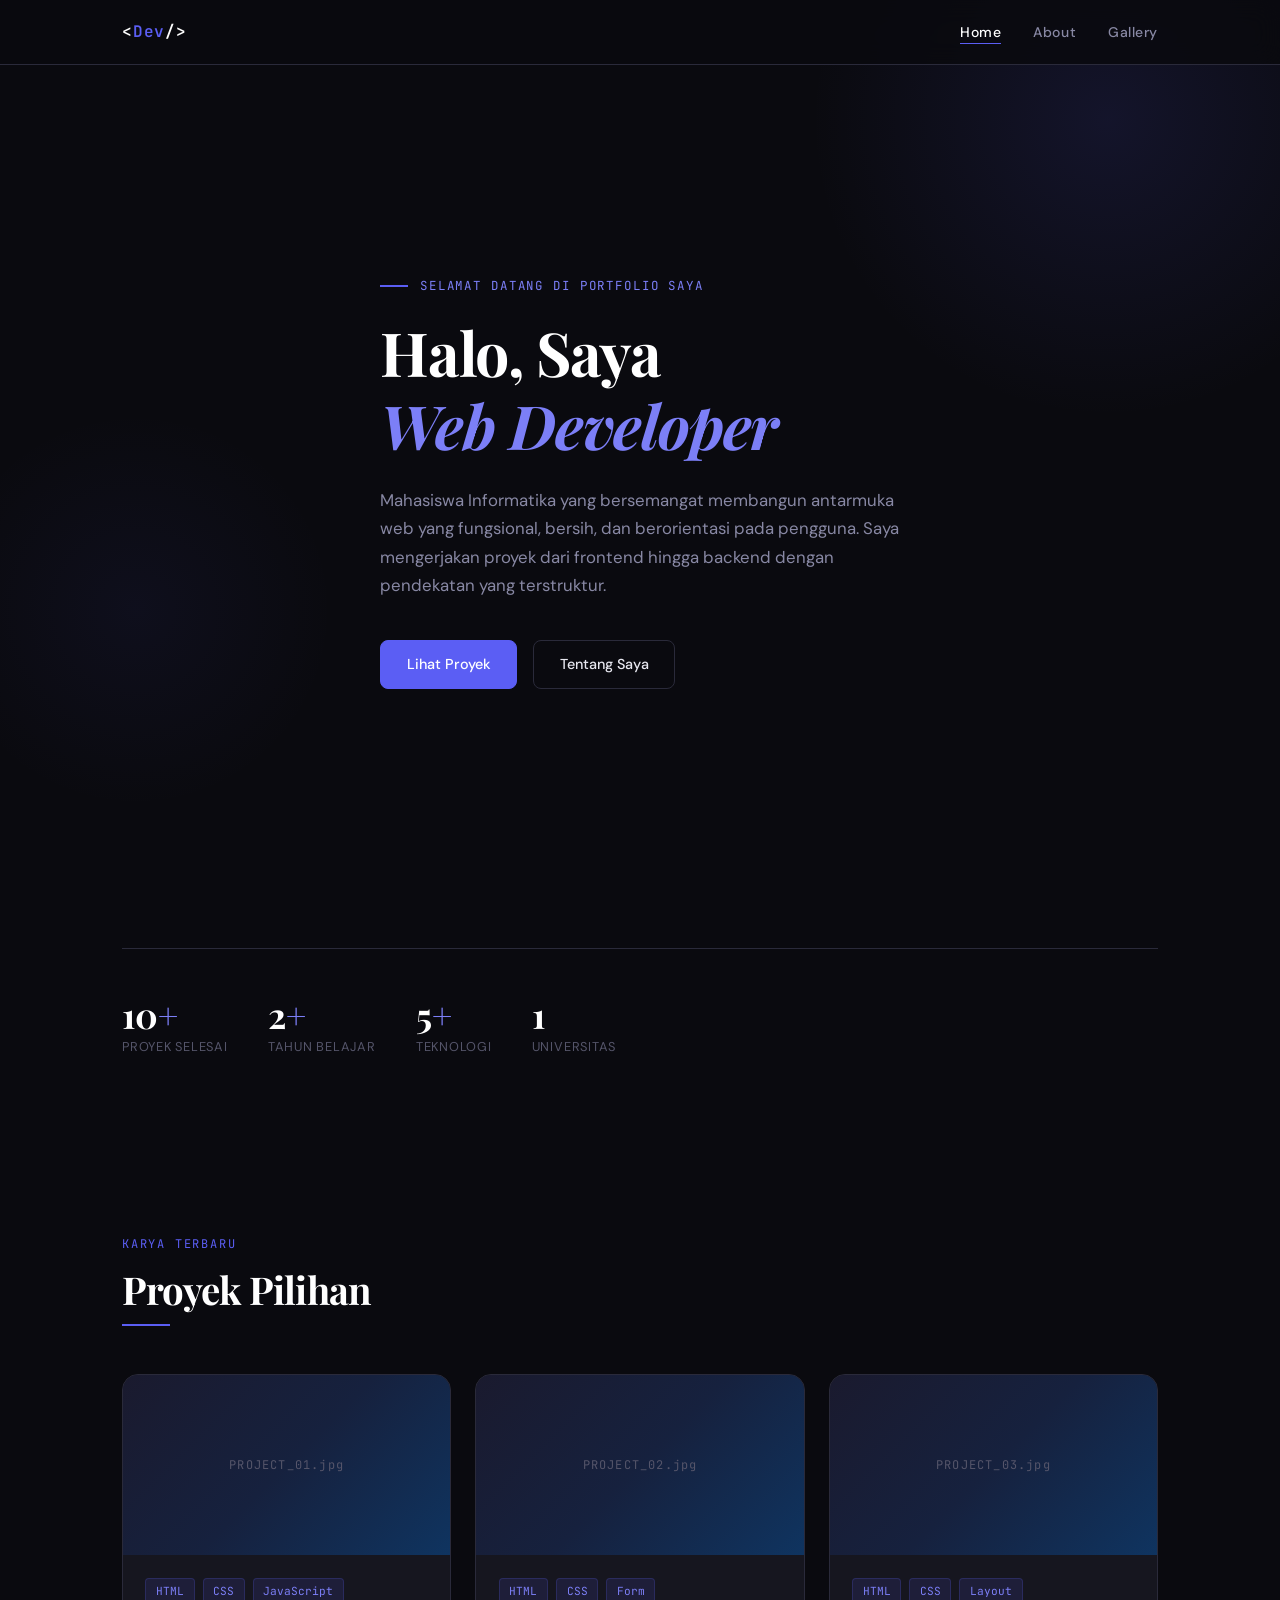
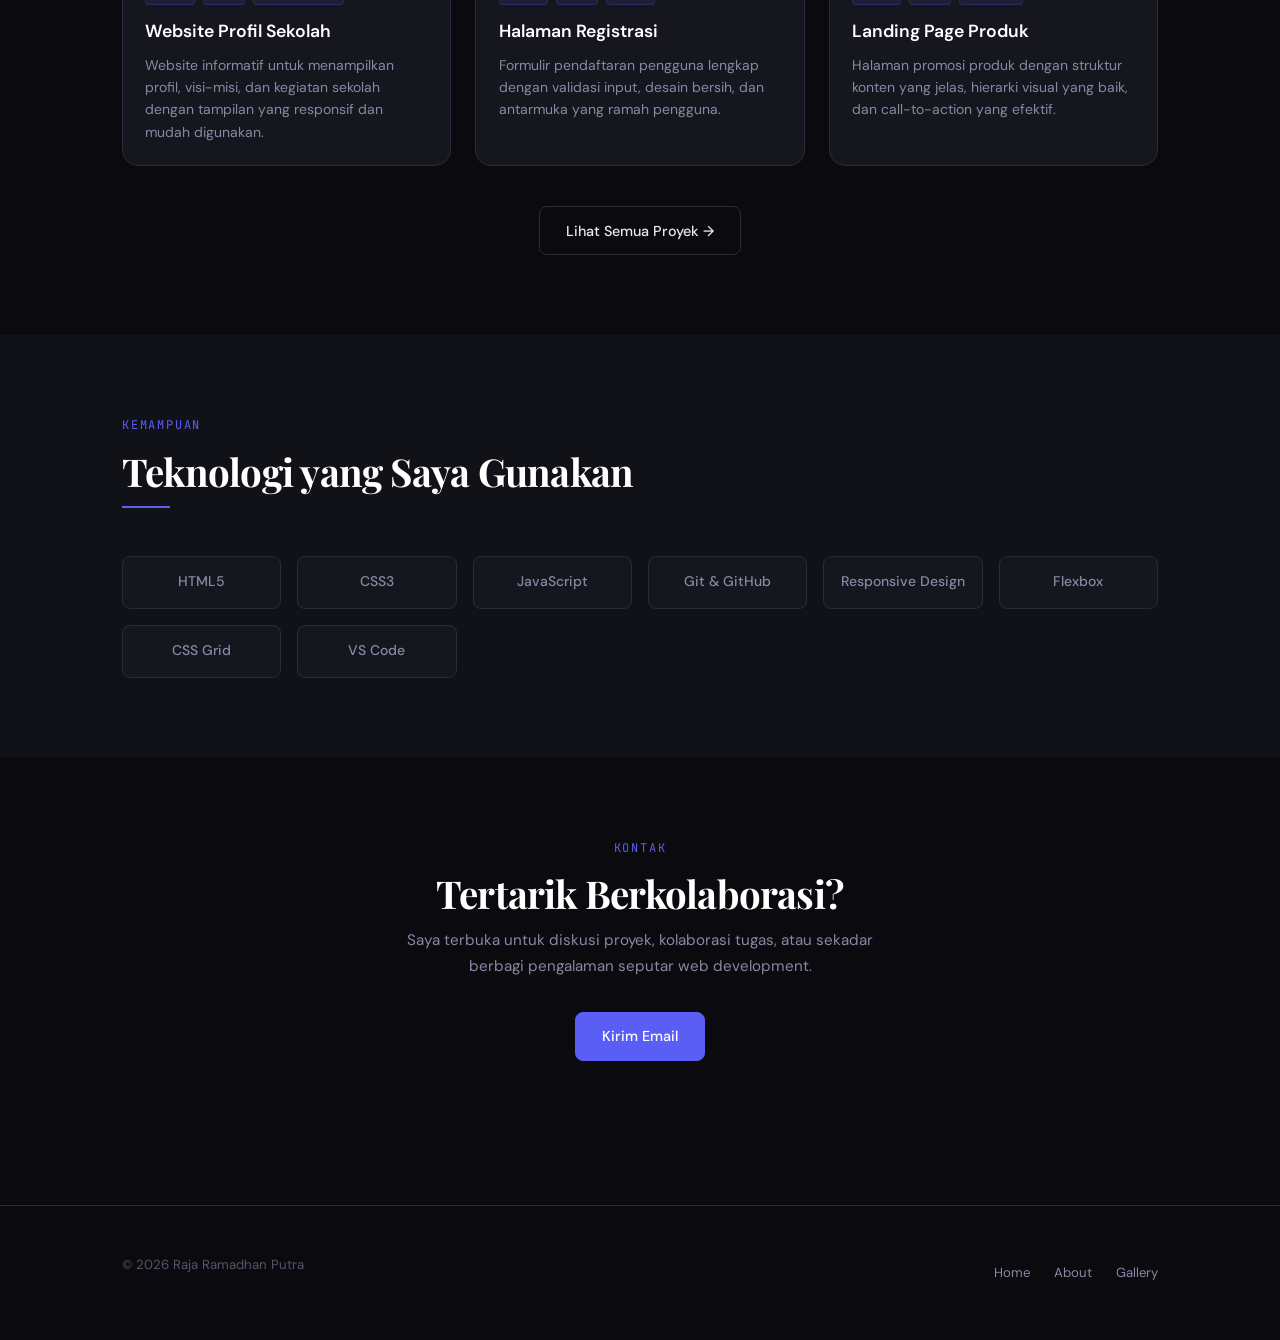
<file: index.html>
<!DOCTYPE html>
<html lang="id">
<head>
    <meta charset="UTF-8" />
    <meta name="viewport" content="width=device-width, initial-scale=1.0" />
    <title>Portfolio — Beranda</title>
    <link rel="preconnect" href="https://fonts.googleapis.com" />
    <link rel="preconnect" href="https://fonts.gstatic.com" crossorigin />
    <link href="https://fonts.googleapis.com/css2?family=Playfair+Display:ital,wght@0,700;1,700&family=DM+Sans:wght@400;500;600&family=JetBrains+Mono:wght@400;600&display=swap" rel="stylesheet" />
    <link rel="stylesheet" href="style.css" />
</head>
<body>

    <!-- ======== NAVBAR ======== -->
    <nav>
        <div class="nav-inner">
            <span class="nav-logo">&lt;<span>Dev</span>/&gt;</span>
            <ul class="nav-links">
                <li><a href="index.html" class="active">Home</a></li>
                <li><a href="about.html">About</a></li>
                <li><a href="gallery.html">Gallery</a></li>
            </ul>
        </div>
    </nav>

    <!-- ======== HERO ======== -->
    <section class="hero">
        <div class="container">
            <div class="hero-content">
                <p class="hero-label">Selamat Datang di Portfolio Saya</p>
                <h1 class="hero-title">
                    Halo, Saya <br />
                    <span class="highlight">Web Developer</span>
                </h1>
                <p class="hero-desc">
                    Mahasiswa Informatika yang bersemangat membangun antarmuka web yang
                    fungsional, bersih, dan berorientasi pada pengguna. Saya mengerjakan
                    proyek dari frontend hingga backend dengan pendekatan yang terstruktur.
                </p>
                <div class="hero-actions">
                    <a href="gallery.html" class="btn btn-primary">Lihat Proyek</a>
                    <a href="about.html"   class="btn btn-secondary">Tentang Saya</a>
                </div>
            </div>
        </div>
    </section>

    <!-- ======== STATS ======== -->
    <section class="section" style="padding-top: 0;">
        <div class="container">
            <div class="stats-row">
                <div class="stat-item">
                    <p class="stat-number">10<span>+</span></p>
                    <p class="stat-label">Proyek Selesai</p>
                </div>
                <div class="stat-item">
                    <p class="stat-number">2<span>+</span></p>
                    <p class="stat-label">Tahun Belajar</p>
                </div>
                <div class="stat-item">
                    <p class="stat-number">5<span>+</span></p>
                    <p class="stat-label">Teknologi</p>
                </div>
                <div class="stat-item">
                    <p class="stat-number">1</p>
                    <p class="stat-label">Universitas</p>
                </div>
            </div>
        </div>
    </section>

    <!-- ======== FEATURED PROJECTS ======== -->
    <section class="section">
        <div class="container">
            <p class="section-label">Karya Terbaru</p>
            <h2 class="section-title">Proyek Pilihan</h2>
            <div class="section-line"></div>

            <div class="projects-grid">

                <!-- Project 1 -->
                <div class="project-card">
                    <div class="project-thumb-placeholder">PROJECT_01.jpg</div>
                    <div class="project-body">
                        <div class="project-tags">
                            <span class="tag">HTML</span>
                            <span class="tag">CSS</span>
                            <span class="tag">JavaScript</span>
                        </div>
                        <p class="project-title">Website Profil Sekolah</p>
                        <p class="project-desc">
                            Website informatif untuk menampilkan profil, visi-misi, dan kegiatan sekolah
                            dengan tampilan yang responsif dan mudah digunakan.
                        </p>
                    </div>
                </div>

                <!-- Project 2 -->
                <div class="project-card">
                    <div class="project-thumb-placeholder">PROJECT_02.jpg</div>
                    <div class="project-body">
                        <div class="project-tags">
                            <span class="tag">HTML</span>
                            <span class="tag">CSS</span>
                            <span class="tag">Form</span>
                        </div>
                        <p class="project-title">Halaman Registrasi</p>
                        <p class="project-desc">
                            Formulir pendaftaran pengguna lengkap dengan validasi input, desain bersih,
                            dan antarmuka yang ramah pengguna.
                        </p>
                    </div>
                </div>

                <!-- Project 3 -->
                <div class="project-card">
                    <div class="project-thumb-placeholder">PROJECT_03.jpg</div>
                    <div class="project-body">
                        <div class="project-tags">
                            <span class="tag">HTML</span>
                            <span class="tag">CSS</span>
                            <span class="tag">Layout</span>
                        </div>
                        <p class="project-title">Landing Page Produk</p>
                        <p class="project-desc">
                            Halaman promosi produk dengan struktur konten yang jelas, hierarki visual
                            yang baik, dan call-to-action yang efektif.
                        </p>
                    </div>
                </div>

            </div>

            <div style="text-align:center; margin-top:2.5rem;">
                <a href="gallery.html" class="btn btn-secondary">Lihat Semua Proyek &rarr;</a>
            </div>
        </div>
    </section>

    <!-- ======== SKILLS ======== -->
    <section class="section" style="background: var(--bg-secondary);">
        <div class="container">
            <p class="section-label">Kemampuan</p>
            <h2 class="section-title">Teknologi yang Saya Gunakan</h2>
            <div class="section-line"></div>

            <div class="skills-grid">
                <div class="skill-item">HTML5</div>
                <div class="skill-item">CSS3</div>
                <div class="skill-item">JavaScript</div>
                <div class="skill-item">Git &amp; GitHub</div>
                <div class="skill-item">Responsive Design</div>
                <div class="skill-item">Flexbox</div>
                <div class="skill-item">CSS Grid</div>
                <div class="skill-item">VS Code</div>
            </div>
        </div>
    </section>

    <!-- ======== CTA ======== -->
    <section class="section">
        <div class="container" style="text-align: center; max-width: 580px;">
            <p class="section-label" style="justify-content: center; display: block;">Kontak</p>
            <h2 class="section-title">Tertarik Berkolaborasi?</h2>
            <p style="font-size: 0.95rem; margin-bottom: 2rem;">
                Saya terbuka untuk diskusi proyek, kolaborasi tugas, atau sekadar berbagi
                pengalaman seputar web development.
            </p>
            <a href="mailto:student@example.com" class="btn btn-primary">Kirim Email</a>
        </div>
    </section>

    <!-- ======== FOOTER ======== -->
    <footer>
        <div class="container">
            <div class="footer-inner">
                <p class="footer-copy">&copy; 2026 Raja Ramadhan Putra</p>
                <div class="footer-links">
                    <a href="index.html">Home</a>
                    <a href="about.html">About</a>
                    <a href="gallery.html">Gallery</a>
                </div>
            </div>
        </div>
    </footer>

</body>
</html>
</file>
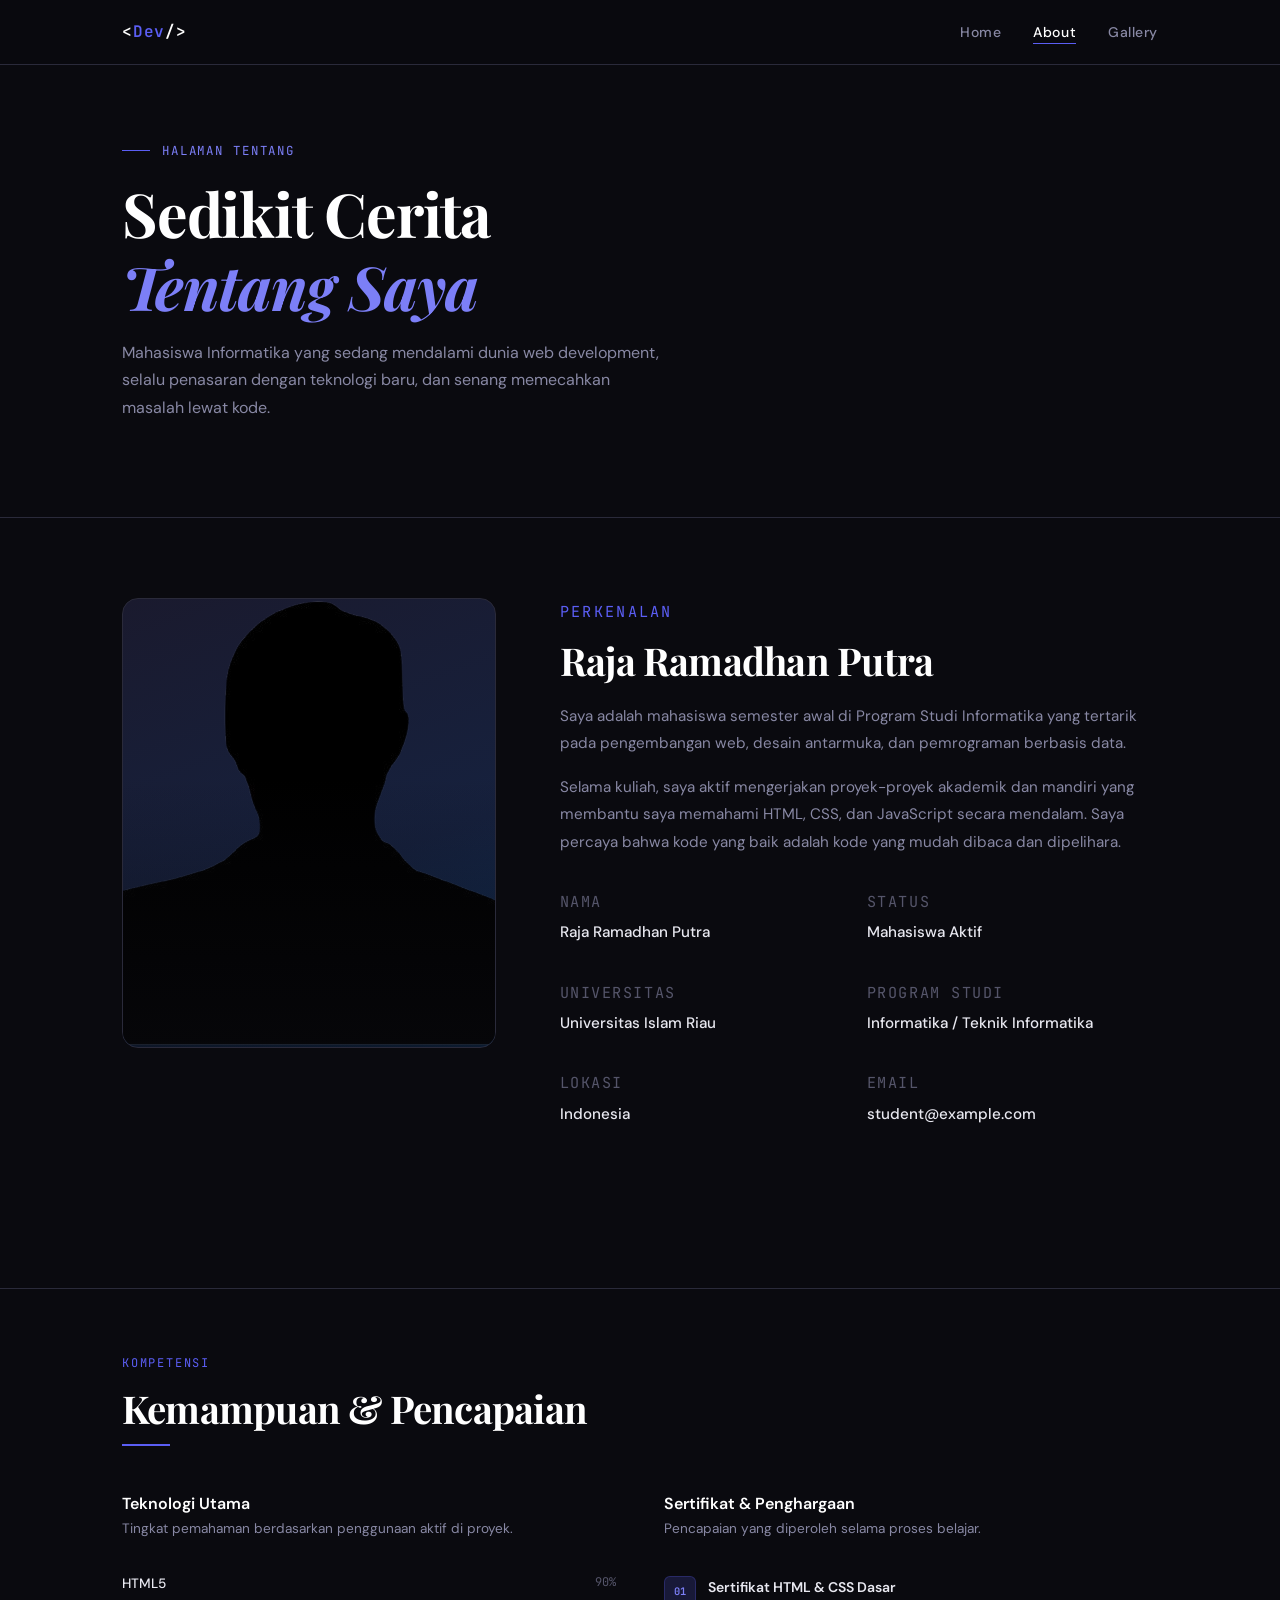
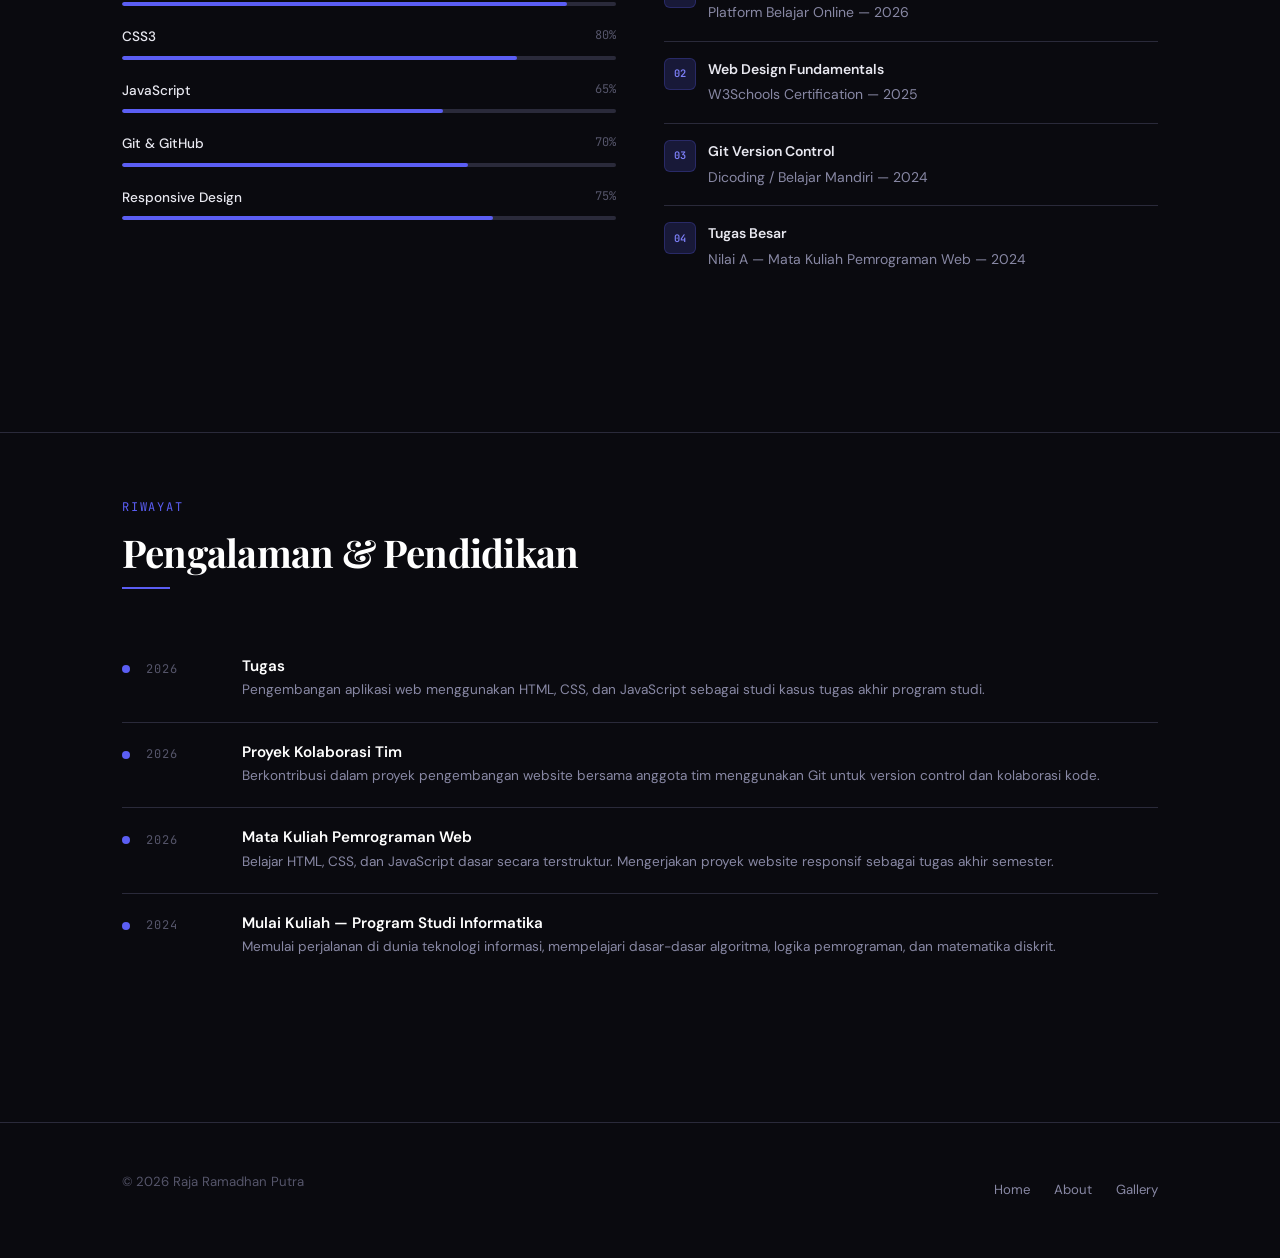
<file: about.html>
<!DOCTYPE html>
<html lang="id">
<head>
    <meta charset="UTF-8" />
    <meta name="viewport" content="width=device-width, initial-scale=1.0" />
    <title>Portfolio — Tentang Saya</title>
    <link rel="preconnect" href="https://fonts.googleapis.com" />
    <link rel="preconnect" href="https://fonts.gstatic.com" crossorigin />
    <link href="https://fonts.googleapis.com/css2?family=Playfair+Display:ital,wght@0,700;1,700&family=DM+Sans:wght@400;500;600&family=JetBrains+Mono:wght@400;600&display=swap" rel="stylesheet" />
    <link rel="stylesheet" href="style.css" />

    <style>
        /* About-page specific styles */
        .about-hero {
            padding: 140px 0 80px;
            border-bottom: 1px solid var(--border);
        }

        .about-hero .hero-label {
            margin-bottom: 1rem;
        }

        .progress-wrap {
            margin-top: 2rem;
        }

        .progress-item {
            margin-bottom: 1.2rem;
        }

        .progress-header {
            display: flex;
            justify-content: space-between;
            margin-bottom: 0.45rem;
        }

        .progress-name {
            font-size: 0.85rem;
            font-weight: 500;
            color: var(--text-primary);
        }

        .progress-val {
            font-family: var(--font-mono);
            font-size: 0.75rem;
            color: var(--text-muted);
        }

        .progress-bar {
            height: 4px;
            background: var(--border);
            border-radius: 99px;
            overflow: hidden;
        }

        .progress-fill {
            height: 100%;
            background: var(--accent);
            border-radius: 99px;
        }

        .cert-list {
            list-style: none;
            margin-top: 1rem;
        }

        .cert-list li {
            display: flex;
            align-items: flex-start;
            gap: 0.75rem;
            padding: 1rem 0;
            border-bottom: 1px solid var(--border);
            font-size: 0.875rem;
            color: var(--text-secondary);
        }

        .cert-list li:last-child {
            border-bottom: none;
        }

        .cert-icon {
            width: 32px;
            height: 32px;
            min-width: 32px;
            border-radius: 6px;
            background: var(--accent-glow);
            border: 1px solid rgba(91,94,244,0.25);
            display: flex;
            align-items: center;
            justify-content: center;
            font-family: var(--font-mono);
            font-size: 0.65rem;
            color: var(--accent-light);
            font-weight: 600;
        }

        .cert-text strong {
            display: block;
            color: var(--text-primary);
            font-size: 0.875rem;
            font-weight: 600;
            margin-bottom: 0.1rem;
        }

        .two-col {
            display: grid;
            grid-template-columns: 1fr 1fr;
            gap: 3rem;
            align-items: start;
        }

        @media (max-width: 700px) {
            .two-col {
                grid-template-columns: 1fr;
                gap: 2rem;
            }
        }
    </style>
</head>
<body>

    <!-- ======== NAVBAR ======== -->
    <nav>
        <div class="nav-inner">
            <span class="nav-logo">&lt;<span>Dev</span>/&gt;</span>
            <ul class="nav-links">
                <li><a href="index.html">Home</a></li>
                <li><a href="about.html" class="active">About</a></li>
                <li><a href="gallery.html">Gallery</a></li>
            </ul>
        </div>
    </nav>

    <!-- ======== ABOUT HERO ======== -->
    <div class="about-hero">
        <div class="container">
            <p class="hero-label">Halaman Tentang</p>
            <h1 style="color: var(--white); max-width: 640px; margin-bottom: 1rem;">
                Sedikit Cerita <br /><span style="color: var(--accent-light); font-style: italic;">Tentang Saya</span>
            </h1>
            <p style="max-width: 540px; font-size: 1rem;">
                Mahasiswa Informatika yang sedang mendalami dunia web development, selalu penasaran
                dengan teknologi baru, dan senang memecahkan masalah lewat kode.
            </p>
        </div>
    </div>

    <!-- ======== ABOUT MAIN ======== -->
    <section class="section">
        <div class="container">
            <div class="about-grid">

                <!-- Left: Photo placeholder -->
                <div class="about-img-wrap">
                    <div class="about-img-box">
                        <img src="./image/person.png" alt="">
                    </div>
                </div>

                <!-- Right: Bio & Info -->
                <div class="about-content">
                    <p class="section-label">Perkenalan</p>
                    <h2>Raja Ramadhan Putra</h2>

                    <p>
                        Saya adalah mahasiswa semester awal di Program Studi Informatika yang
                        tertarik pada pengembangan web, desain antarmuka, dan pemrograman berbasis data.
                    </p>
                    <p>
                        Selama kuliah, saya aktif mengerjakan proyek-proyek akademik dan mandiri yang
                        membantu saya memahami HTML, CSS, dan JavaScript secara mendalam. Saya percaya
                        bahwa kode yang baik adalah kode yang mudah dibaca dan dipelihara.
                    </p>

                    <!-- Info grid -->
                    <div class="about-info">
                        <div class="info-item">
                            <p class="info-label">Nama</p>
                            <p class="info-value">Raja Ramadhan Putra</p>
                        </div>
                        <div class="info-item">
                            <p class="info-label">Status</p>
                            <p class="info-value">Mahasiswa Aktif</p>
                        </div>
                        <div class="info-item">
                            <p class="info-label">Universitas</p>
                            <p class="info-value">Universitas Islam Riau</p>
                        </div>
                        <div class="info-item">
                            <p class="info-label">Program Studi</p>
                            <p class="info-value">Informatika / Teknik Informatika</p>
                        </div>
                        <div class="info-item">
                            <p class="info-label">Lokasi</p>
                            <p class="info-value">Indonesia</p>
                        </div>
                        <div class="info-item">
                            <p class="info-label">Email</p>
                            <p class="info-value">student@example.com</p>
                        </div>
                    </div>
                </div>

            </div>
        </div>
    </section>

    <hr class="divider" />

    <!-- ======== SKILLS & CERTS ======== -->
    <section class="section" style="padding-top: 0;">
        <div class="container">
            <p class="section-label">Kompetensi</p>
            <h2 class="section-title">Kemampuan &amp; Pencapaian</h2>
            <div class="section-line"></div>

            <div class="two-col">

                <!-- Skill Bars -->
                <div>
                    <h3 style="color: var(--white); margin-bottom: 0.25rem; font-family: var(--font-body); font-size: 1rem; font-weight: 600; letter-spacing: 0; text-transform: none;">Teknologi Utama</h3>
                    <p style="font-size: 0.85rem; margin-bottom: 1.25rem;">Tingkat pemahaman berdasarkan penggunaan aktif di proyek.</p>

                    <div class="progress-wrap">
                        <div class="progress-item">
                            <div class="progress-header">
                                <span class="progress-name">HTML5</span>
                                <span class="progress-val">90%</span>
                            </div>
                            <div class="progress-bar">
                                <div class="progress-fill" style="width: 90%;"></div>
                            </div>
                        </div>
                        <div class="progress-item">
                            <div class="progress-header">
                                <span class="progress-name">CSS3</span>
                                <span class="progress-val">80%</span>
                            </div>
                            <div class="progress-bar">
                                <div class="progress-fill" style="width: 80%;"></div>
                            </div>
                        </div>
                        <div class="progress-item">
                            <div class="progress-header">
                                <span class="progress-name">JavaScript</span>
                                <span class="progress-val">65%</span>
                            </div>
                            <div class="progress-bar">
                                <div class="progress-fill" style="width: 65%;"></div>
                            </div>
                        </div>
                        <div class="progress-item">
                            <div class="progress-header">
                                <span class="progress-name">Git &amp; GitHub</span>
                                <span class="progress-val">70%</span>
                            </div>
                            <div class="progress-bar">
                                <div class="progress-fill" style="width: 70%;"></div>
                            </div>
                        </div>
                        <div class="progress-item">
                            <div class="progress-header">
                                <span class="progress-name">Responsive Design</span>
                                <span class="progress-val">75%</span>
                            </div>
                            <div class="progress-bar">
                                <div class="progress-fill" style="width: 75%;"></div>
                            </div>
                        </div>
                    </div>
                </div>

                <!-- Certifications -->
                <div>
                    <h3 style="color: var(--white); margin-bottom: 0.25rem; font-family: var(--font-body); font-size: 1rem; font-weight: 600; letter-spacing: 0; text-transform: none;">Sertifikat &amp; Penghargaan</h3>
                    <p style="font-size: 0.85rem; margin-bottom: 1.25rem;">Pencapaian yang diperoleh selama proses belajar.</p>

                    <ul class="cert-list">
                        <li>
                            <div class="cert-icon">01</div>
                            <div class="cert-text">
                                <strong>Sertifikat HTML &amp; CSS Dasar</strong>
                                Platform Belajar Online &mdash; 2026
                            </div>
                        </li>
                        <li>
                            <div class="cert-icon">02</div>
                            <div class="cert-text">
                                <strong>Web Design Fundamentals</strong>
                                W3Schools Certification &mdash; 2025
                            </div>
                        </li>
                        <li>
                            <div class="cert-icon">03</div>
                            <div class="cert-text">
                                <strong>Git Version Control</strong>
                                Dicoding / Belajar Mandiri &mdash; 2024
                            </div>
                        </li>
                        <li>
                            <div class="cert-icon">04</div>
                            <div class="cert-text">
                                <strong>Tugas Besar</strong>
                                Nilai A — Mata Kuliah Pemrograman Web &mdash; 2024
                            </div>
                        </li>
                    </ul>
                </div>

            </div>
        </div>
    </section>

    <hr class="divider" />

    <!-- ======== EXPERIENCE / TIMELINE ======== -->
    <section class="section" style="padding-top: 0;">
        <div class="container">
            <p class="section-label">Riwayat</p>
            <h2 class="section-title">Pengalaman &amp; Pendidikan</h2>
            <div class="section-line"></div>

            <ul class="exp-list">
                <li>
                    <div class="exp-dot"></div>
                    <span class="exp-year">2026</span>
                    <div class="exp-details">
                        <h4>Tugas</h4>
                        <p>Pengembangan aplikasi web menggunakan HTML, CSS, dan JavaScript sebagai studi kasus tugas akhir program studi.</p>
                    </div>
                </li>
                <li>
                    <div class="exp-dot"></div>
                    <span class="exp-year">2026</span>
                    <div class="exp-details">
                        <h4>Proyek Kolaborasi Tim</h4>
                        <p>Berkontribusi dalam proyek pengembangan website bersama anggota tim menggunakan Git untuk version control dan kolaborasi kode.</p>
                    </div>
                </li>
                <li>
                    <div class="exp-dot"></div>
                    <span class="exp-year">2026</span>
                    <div class="exp-details">
                        <h4>Mata Kuliah Pemrograman Web</h4>
                        <p>Belajar HTML, CSS, dan JavaScript dasar secara terstruktur. Mengerjakan proyek website responsif sebagai tugas akhir semester.</p>
                    </div>
                </li>
                <li>
                    <div class="exp-dot"></div>
                    <span class="exp-year">2024</span>
                    <div class="exp-details">
                        <h4>Mulai Kuliah — Program Studi Informatika</h4>
                        <p>Memulai perjalanan di dunia teknologi informasi, mempelajari dasar-dasar algoritma, logika pemrograman, dan matematika diskrit.</p>
                    </div>
                </li>
            </ul>

        </div>
    </section>

    <!-- ======== FOOTER ======== -->
    <footer>
        <div class="container">
            <div class="footer-inner">
                <p class="footer-copy">&copy; 2026 Raja Ramadhan Putra</p>
                <div class="footer-links">
                    <a href="index.html">Home</a>
                    <a href="about.html">About</a>
                    <a href="gallery.html">Gallery</a>
                </div>
            </div>
        </div>
    </footer>

</body>
</html>
</file>
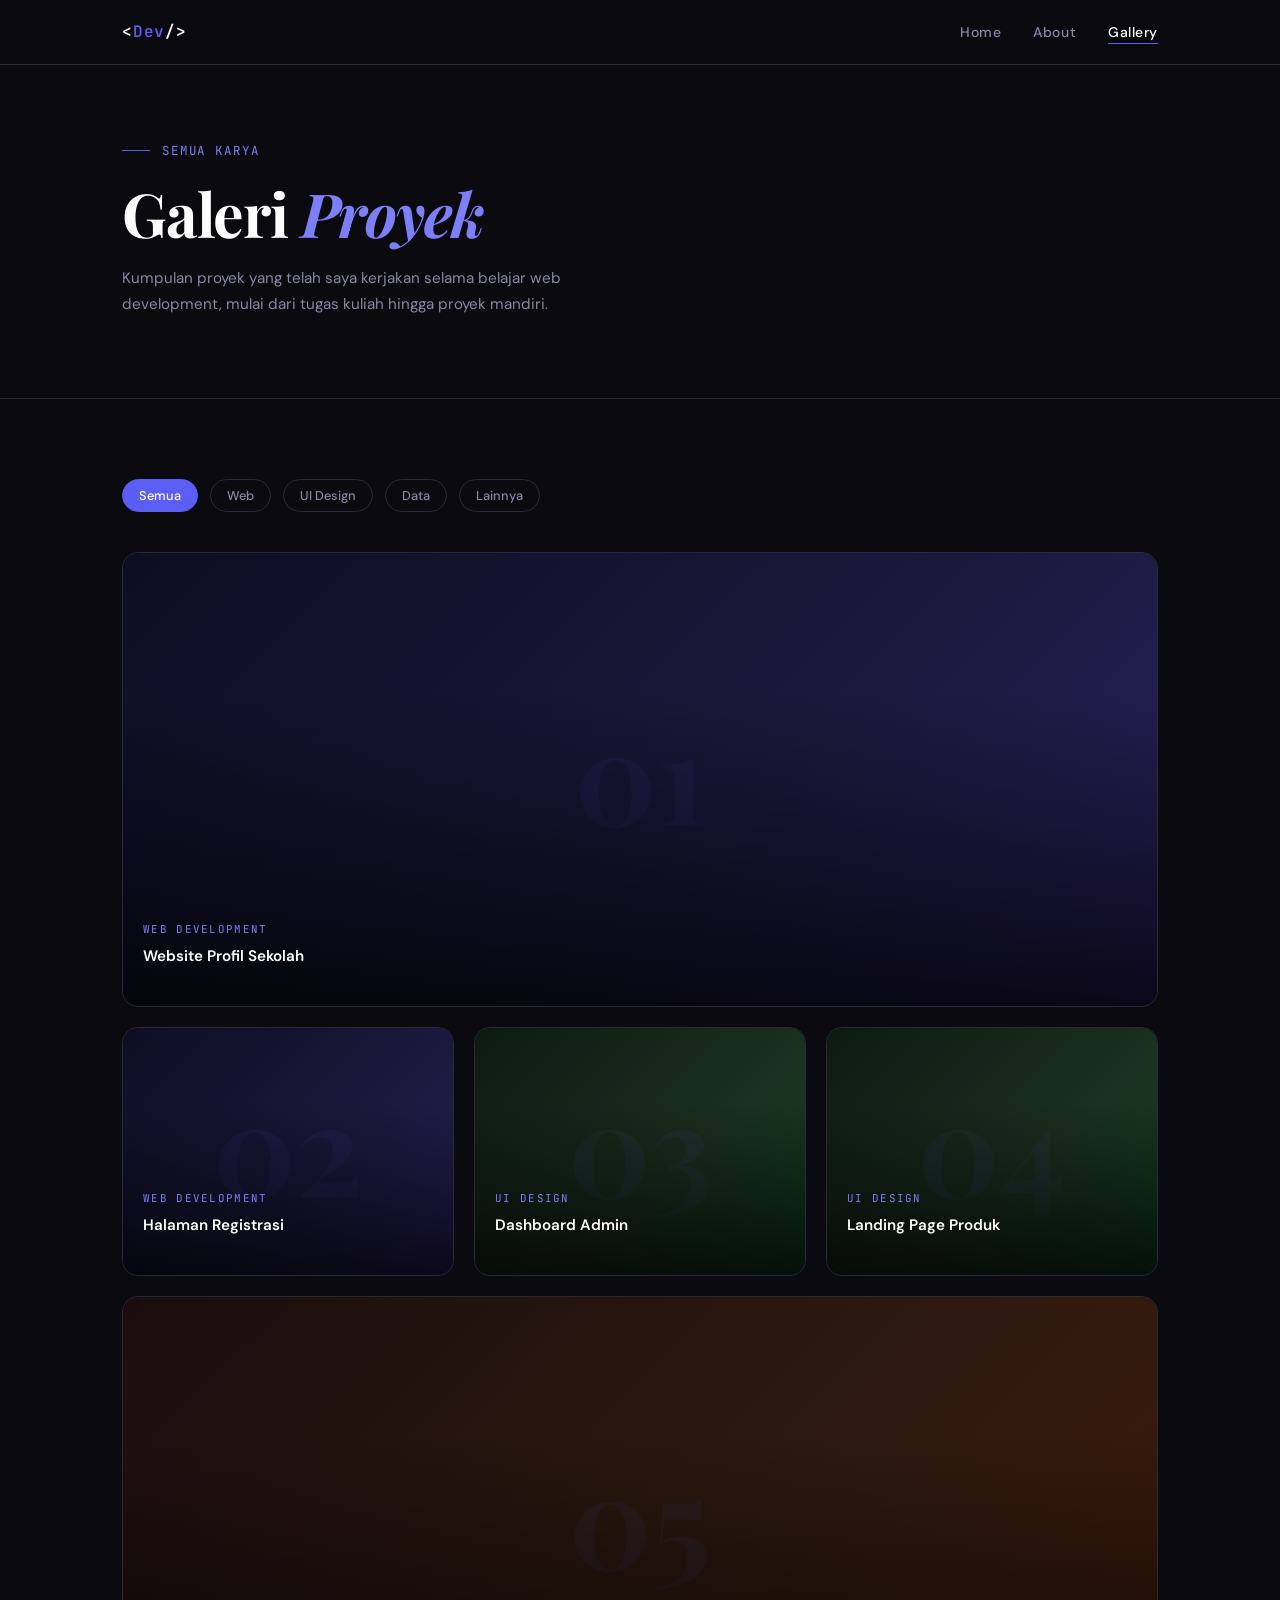
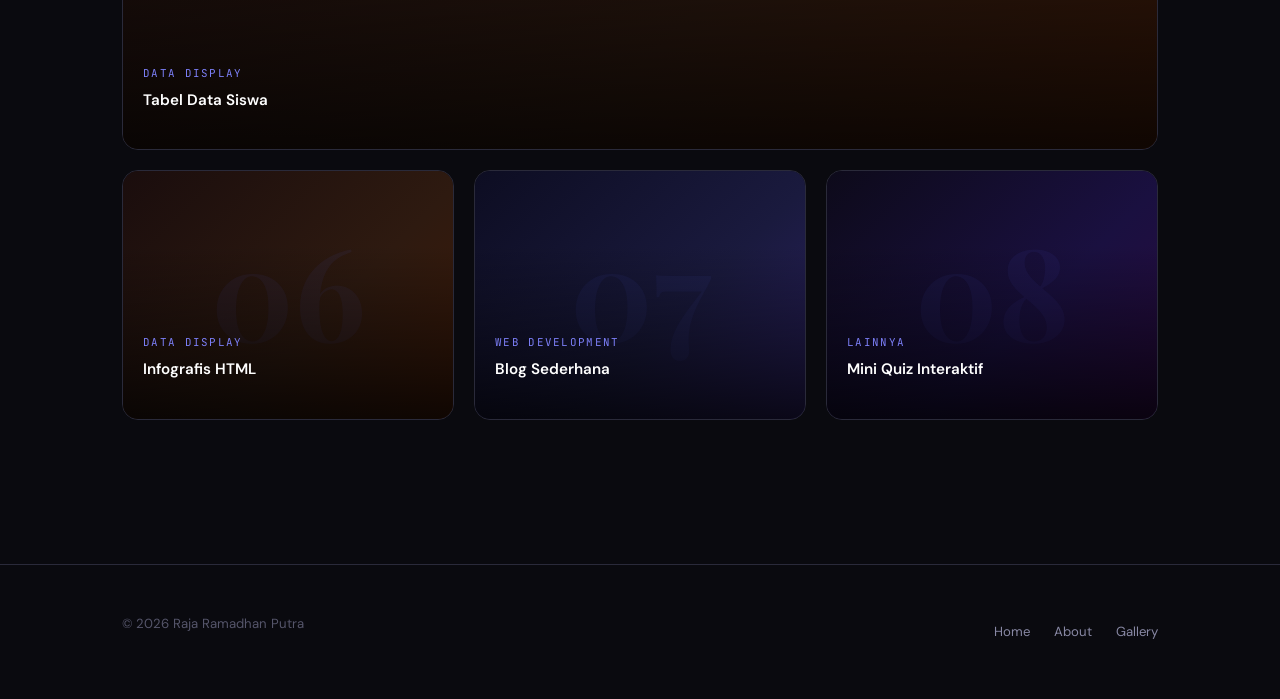
<file: gallery.html>
<!DOCTYPE html>
<html lang="id">
<head>
    <meta charset="UTF-8" />
    <meta name="viewport" content="width=device-width, initial-scale=1.0" />
    <title>Portfolio — Galeri Proyek</title>
    <link rel="preconnect" href="https://fonts.googleapis.com" />
    <link rel="preconnect" href="https://fonts.gstatic.com" crossorigin />
    <link href="https://fonts.googleapis.com/css2?family=Playfair+Display:ital,wght@0,700;1,700&family=DM+Sans:wght@400;500;600&family=JetBrains+Mono:wght@400;600&display=swap" rel="stylesheet" />
    <link rel="stylesheet" href="style.css" />

    <style>
        /* Gallery-page specific styles */
        .gallery-hero {
            padding: 140px 0 64px;
            border-bottom: 1px solid var(--border);
        }

        .gallery-hero p.hero-label {
            margin-bottom: 1rem;
        }

        /* Gradient accents per project category */
        .grad-web  { background: linear-gradient(135deg, #0d0d22 0%, #1a1a3e 60%, #2a2060 100%); }
        .grad-ui   { background: linear-gradient(135deg, #0d1a10 0%, #1a3020 60%, #0f4020 100%); }
        .grad-data { background: linear-gradient(135deg, #1a0d0d 0%, #2e1a10 60%, #3e1a08 100%); }
        .grad-game { background: linear-gradient(135deg, #0d0a1a 0%, #1a1040 60%, #2a0a40 100%); }

        /* Modal / Lightbox */
        .modal-overlay {
            display: none;
            position: fixed;
            inset: 0;
            background: rgba(0,0,0,0.85);
            z-index: 200;
            align-items: center;
            justify-content: center;
            padding: 2rem;
        }

        .modal-overlay.open {
            display: flex;
        }

        .modal-box {
            background: var(--bg-card);
            border: 1px solid var(--border);
            border-radius: var(--radius-lg);
            max-width: 580px;
            width: 100%;
            padding: 2rem;
            position: relative;
        }

        .modal-close {
            position: absolute;
            top: 1rem;
            right: 1rem;
            background: transparent;
            border: 1px solid var(--border);
            color: var(--text-secondary);
            width: 32px;
            height: 32px;
            border-radius: 6px;
            cursor: pointer;
            font-size: 1rem;
            line-height: 1;
            transition: all var(--transition);
        }

        .modal-close:hover {
            border-color: var(--accent);
            color: var(--white);
        }

        .modal-cat {
            font-family: var(--font-mono);
            font-size: 0.7rem;
            color: var(--accent-light);
            letter-spacing: 0.12em;
            text-transform: uppercase;
            margin-bottom: 0.5rem;
        }

        .modal-title {
            font-size: 1.4rem;
            color: var(--white);
            margin-bottom: 0.75rem;
            font-family: var(--font-heading);
        }

        .modal-desc {
            font-size: 0.9rem;
            color: var(--text-secondary);
            line-height: 1.7;
            margin-bottom: 1.25rem;
        }

        .modal-tags {
            display: flex;
            gap: 0.5rem;
            flex-wrap: wrap;
            margin-bottom: 1.5rem;
        }

        .modal-links {
            display: flex;
            gap: 0.75rem;
        }
    </style>
</head>
<body>

    <!-- ======== NAVBAR ======== -->
    <nav>
        <div class="nav-inner">
            <span class="nav-logo">&lt;<span>Dev</span>/&gt;</span>
            <ul class="nav-links">
                <li><a href="index.html">Home</a></li>
                <li><a href="about.html">About</a></li>
                <li><a href="gallery.html" class="active">Gallery</a></li>
            </ul>
        </div>
    </nav>

    <!-- ======== GALLERY HERO ======== -->
    <div class="gallery-hero">
        <div class="container">
            <p class="hero-label">Semua Karya</p>
            <h1 style="color: var(--white); margin-bottom: 1rem;">
                Galeri <span style="color: var(--accent-light); font-style: italic;">Proyek</span>
            </h1>
            <p style="max-width: 480px; font-size: 0.95rem;">
                Kumpulan proyek yang telah saya kerjakan selama belajar web development,
                mulai dari tugas kuliah hingga proyek mandiri.
            </p>
        </div>
    </div>

    <!-- ======== FILTER & GALLERY ======== -->
    <section class="section">
        <div class="container">

            <!-- Filter buttons -->
            <div class="gallery-filter">
                <button class="filter-btn active" data-filter="all">Semua</button>
                <button class="filter-btn" data-filter="web">Web</button>
                <button class="filter-btn" data-filter="ui">UI Design</button>
                <button class="filter-btn" data-filter="data">Data</button>
                <button class="filter-btn" data-filter="game">Lainnya</button>
            </div>

            <!-- Gallery grid -->
            <div class="gallery-grid" id="galleryGrid">

                <!-- Item 1 — Featured -->
                <div class="gallery-item featured" data-category="web"
                     data-title="Website Profil Sekolah"
                     data-cat="Web Development"
                     data-desc="Website informatif untuk menampilkan profil, visi-misi, galeri kegiatan, dan informasi kontak sekolah. Dibuat dengan HTML, CSS murni, dan sedikit JavaScript untuk navigasi mobile."
                     data-tags="HTML,CSS,JavaScript,Responsive">
                    <div class="gallery-thumb grad-web">
                        <div class="gallery-bg-number">01</div>
                        <div class="gallery-meta">
                            <p class="gallery-cat">Web Development</p>
                            <p class="gallery-name">Website Profil Sekolah</p>
                        </div>
                    </div>
                </div>

                <!-- Item 2 -->
                <div class="gallery-item" data-category="web"
                     data-title="Halaman Registrasi"
                     data-cat="Web Development"
                     data-desc="Formulir pendaftaran pengguna dengan validasi input berbasis JavaScript. Menerapkan prinsip UX yang baik: label yang jelas, pesan error yang informatif, dan layout yang bersih."
                     data-tags="HTML,CSS,Form,Validasi">
                    <div class="gallery-thumb grad-web">
                        <div class="gallery-bg-number">02</div>
                        <div class="gallery-meta">
                            <p class="gallery-cat">Web Development</p>
                            <p class="gallery-name">Halaman Registrasi</p>
                        </div>
                    </div>
                </div>

                <!-- Item 3 -->
                <div class="gallery-item" data-category="ui"
                     data-title="Dashboard Admin"
                     data-cat="UI Design"
                     data-desc="Desain layout dashboard admin menggunakan CSS Grid dan Flexbox. Menampilkan statistik, tabel data, dan navigasi sidebar yang responsif untuk berbagai ukuran layar."
                     data-tags="HTML,CSS,Grid,Flexbox">
                    <div class="gallery-thumb grad-ui">
                        <div class="gallery-bg-number">03</div>
                        <div class="gallery-meta">
                            <p class="gallery-cat">UI Design</p>
                            <p class="gallery-name">Dashboard Admin</p>
                        </div>
                    </div>
                </div>

                <!-- Item 4 -->
                <div class="gallery-item" data-category="ui"
                     data-title="Landing Page Produk"
                     data-cat="UI Design"
                     data-desc="Halaman promosi produk dengan struktur konten yang jelas, hierarki visual yang baik, dan call-to-action yang efektif. Dioptimalkan untuk tampilan mobile dan desktop."
                     data-tags="HTML,CSS,Landing Page">
                    <div class="gallery-thumb grad-ui">
                        <div class="gallery-bg-number">04</div>
                        <div class="gallery-meta">
                            <p class="gallery-cat">UI Design</p>
                            <p class="gallery-name">Landing Page Produk</p>
                        </div>
                    </div>
                </div>

                <!-- Item 5 — Featured -->
                <div class="gallery-item featured" data-category="data"
                     data-title="Tabel Data Siswa"
                     data-cat="Data Display"
                     data-desc="Halaman tampilan tabel data siswa lengkap dengan fitur pencarian, pengurutan kolom, dan pagination sederhana menggunakan HTML tabel dan CSS styling yang rapi."
                     data-tags="HTML,CSS,JavaScript,Table">
                    <div class="gallery-thumb grad-data">
                        <div class="gallery-bg-number">05</div>
                        <div class="gallery-meta">
                            <p class="gallery-cat">Data Display</p>
                            <p class="gallery-name">Tabel Data Siswa</p>
                        </div>
                    </div>
                </div>

                <!-- Item 6 -->
                <div class="gallery-item" data-category="data"
                     data-title="Infografis HTML"
                     data-cat="Data Display"
                     data-desc="Halaman infografis statis yang menampilkan data statistik menggunakan CSS murni untuk membuat chart bar dan pie chart sederhana tanpa library tambahan."
                     data-tags="HTML,CSS,Chart,Infografis">
                    <div class="gallery-thumb grad-data">
                        <div class="gallery-bg-number">06</div>
                        <div class="gallery-meta">
                            <p class="gallery-cat">Data Display</p>
                            <p class="gallery-name">Infografis HTML</p>
                        </div>
                    </div>
                </div>

                <!-- Item 7 -->
                <div class="gallery-item" data-category="web"
                     data-title="Blog Sederhana"
                     data-cat="Web Development"
                     data-desc="Layout blog dengan halaman daftar artikel, halaman detail post, sidebar kategori, dan halaman kontak. Struktur HTML semantik dan CSS yang terorganisir."
                     data-tags="HTML,CSS,Blog,Semantik">
                    <div class="gallery-thumb grad-web">
                        <div class="gallery-bg-number">07</div>
                        <div class="gallery-meta">
                            <p class="gallery-cat">Web Development</p>
                            <p class="gallery-name">Blog Sederhana</p>
                        </div>
                    </div>
                </div>

                <!-- Item 8 -->
                <div class="gallery-item" data-category="game"
                     data-title="Mini Quiz Interaktif"
                     data-cat="Lainnya"
                     data-desc="Aplikasi kuis sederhana berbasis web menggunakan HTML, CSS, dan JavaScript. Menampilkan soal, pilihan jawaban, skor akhir, dan review jawaban benar/salah."
                     data-tags="HTML,CSS,JavaScript,Quiz">
                    <div class="gallery-thumb grad-game">
                        <div class="gallery-bg-number">08</div>
                        <div class="gallery-meta">
                            <p class="gallery-cat">Lainnya</p>
                            <p class="gallery-name">Mini Quiz Interaktif</p>
                        </div>
                    </div>
                </div>

            </div>
        </div>
    </section>

    <!-- ======== MODAL ======== -->
    <div class="modal-overlay" id="modalOverlay">
        <div class="modal-box">
            <button class="modal-close" id="modalClose">&times;</button>
            <p class="modal-cat"  id="modalCat"></p>
            <h2 class="modal-title" id="modalTitle"></h2>
            <p class="modal-desc" id="modalDesc"></p>
            <div class="modal-tags" id="modalTags"></div>
            <div class="modal-links">
                <a href="https://github.com" target="_blank" class="btn btn-secondary" style="font-size: 0.8rem; padding: 0.5rem 1.1rem;">GitHub Repo</a>
                <a href="#" class="btn btn-primary" style="font-size: 0.8rem; padding: 0.5rem 1.1rem;">Live Demo</a>
            </div>
        </div>
    </div>

    <!-- ======== FOOTER ======== -->
    <footer>
        <div class="container">
            <div class="footer-inner">
                <p class="footer-copy">&copy; 2026 Raja Ramadhan Putra</p>
                <div class="footer-links">
                    <a href="index.html">Home</a>
                    <a href="about.html">About</a>
                    <a href="gallery.html">Gallery</a>
                </div>
            </div>
        </div>
    </footer>

    <!-- ======== JAVASCRIPT ======== -->
    <script>
        /* ---- Filter functionality ---- */
        var filterBtns = document.querySelectorAll('.filter-btn');
        var items      = document.querySelectorAll('.gallery-item');

        filterBtns.forEach(function(btn) {
            btn.addEventListener('click', function() {
                var filter = btn.getAttribute('data-filter');

                filterBtns.forEach(function(b) { b.classList.remove('active'); });
                btn.classList.add('active');

                items.forEach(function(item) {
                    var cat = item.getAttribute('data-category');
                    if (filter === 'all' || cat === filter) {
                        item.style.display = '';
                    } else {
                        item.style.display = 'none';
                    }
                });
            });
        });

        /* ---- Modal (lightbox) functionality ---- */
        var overlay    = document.getElementById('modalOverlay');
        var closeBtn   = document.getElementById('modalClose');
        var modalCat   = document.getElementById('modalCat');
        var modalTitle = document.getElementById('modalTitle');
        var modalDesc  = document.getElementById('modalDesc');
        var modalTags  = document.getElementById('modalTags');

        items.forEach(function(item) {
            item.addEventListener('click', function() {
                var title = item.getAttribute('data-title');
                var cat   = item.getAttribute('data-cat');
                var desc  = item.getAttribute('data-desc');
                var tags  = item.getAttribute('data-tags').split(',');

                modalCat.textContent   = cat;
                modalTitle.textContent = title;
                modalDesc.textContent  = desc;

                modalTags.innerHTML = '';
                tags.forEach(function(tag) {
                    var span = document.createElement('span');
                    span.className   = 'tag';
                    span.textContent = tag.trim();
                    modalTags.appendChild(span);
                });

                overlay.classList.add('open');
            });
        });

        closeBtn.addEventListener('click', function() {
            overlay.classList.remove('open');
        });

        overlay.addEventListener('click', function(e) {
            if (e.target === overlay) {
                overlay.classList.remove('open');
            }
        });

        document.addEventListener('keydown', function(e) {
            if (e.key === 'Escape') {
                overlay.classList.remove('open');
            }
        });
    </script>

</body>
</html>
</file>
<file: style.css>
/* ============================================================
   PORTFOLIO - style.css
   Dark Modern Professional Theme
   ============================================================ */

/* ---------- Reset & Base ---------- */
*, *::before, *::after {
    margin: 0;
    padding: 0;
    box-sizing: border-box;
}

:root {
    --bg-primary:   #0a0a0f;
    --bg-secondary: #111118;
    --bg-card:      #16161f;
    --border:       #2a2a3a;
    --accent:       #5b5ef4;
    --accent-light: #7c7ff7;
    --accent-glow:  rgba(91, 94, 244, 0.18);
    --text-primary: #e8e8f0;
    --text-secondary: #8888a4;
    --text-muted:   #55556a;
    --white:        #ffffff;
    --font-heading: 'Playfair Display', Georgia, serif;
    --font-body:    'DM Sans', 'Segoe UI', sans-serif;
    --font-mono:    'JetBrains Mono', 'Courier New', monospace;
    --radius:       8px;
    --radius-lg:    16px;
    --transition:   0.3s ease;
    --shadow:       0 4px 24px rgba(0,0,0,0.5);
    --shadow-accent: 0 4px 32px rgba(91, 94, 244, 0.25);
}

html {
    scroll-behavior: smooth;
}

body {
    background-color: var(--bg-primary);
    color: var(--text-primary);
    font-family: var(--font-body);
    font-size: 16px;
    line-height: 1.7;
    min-height: 100vh;
}

/* ---------- Typography ---------- */
h1, h2, h3, h4 {
    font-family: var(--font-heading);
    font-weight: 700;
    line-height: 1.2;
    letter-spacing: -0.02em;
}

h1 { font-size: clamp(2.2rem, 5vw, 3.8rem); }
h2 { font-size: clamp(1.6rem, 3vw, 2.4rem); }
h3 { font-size: 1.25rem; }
h4 { font-size: 1rem; font-family: var(--font-body); letter-spacing: 0.08em; text-transform: uppercase; }

p { color: var(--text-secondary); margin-bottom: 1rem; }
a { color: var(--accent-light); text-decoration: none; transition: color var(--transition); }
a:hover { color: var(--white); }

/* ---------- Layout Utilities ---------- */
.container {
    max-width: 1100px;
    margin: 0 auto;
    padding: 0 2rem;
}

.section {
    padding: 80px 0;
}

/* ---------- Navigation ---------- */
nav {
    position: fixed;
    top: 0;
    left: 0;
    right: 0;
    z-index: 100;
    background: rgba(10, 10, 15, 0.85);
    backdrop-filter: blur(12px);
    -webkit-backdrop-filter: blur(12px);
    border-bottom: 1px solid var(--border);
}

.nav-inner {
    display: flex;
    align-items: center;
    justify-content: space-between;
    height: 64px;
    max-width: 1100px;
    margin: 0 auto;
    padding: 0 2rem;
}

.nav-logo {
    font-family: var(--font-mono);
    font-size: 1rem;
    font-weight: 600;
    color: var(--white);
    letter-spacing: 0.05em;
}

.nav-logo span {
    color: var(--accent);
}

.nav-links {
    display: flex;
    list-style: none;
    gap: 2rem;
}

.nav-links a {
    font-size: 0.875rem;
    font-weight: 500;
    color: var(--text-secondary);
    letter-spacing: 0.04em;
    padding-bottom: 2px;
    border-bottom: 1.5px solid transparent;
    transition: color var(--transition), border-color var(--transition);
}

.nav-links a:hover,
.nav-links a.active {
    color: var(--white);
    border-bottom-color: var(--accent);
}

/* ---------- Hero Section ---------- */
.hero {
    min-height: 100vh;
    display: flex;
    align-items: center;
    position: relative;
    overflow: hidden;
    padding-top: 64px;
}

.hero::before {
    content: '';
    position: absolute;
    top: -20%;
    right: -10%;
    width: 600px;
    height: 600px;
    background: radial-gradient(circle, rgba(91, 94, 244, 0.12) 0%, transparent 70%);
    pointer-events: none;
}

.hero::after {
    content: '';
    position: absolute;
    bottom: 10%;
    left: -5%;
    width: 400px;
    height: 400px;
    background: radial-gradient(circle, rgba(91, 94, 244, 0.06) 0%, transparent 70%);
    pointer-events: none;
}

.hero-content {
    position: relative;
    z-index: 1;
    max-width: 720px;
}

.hero-label {
    font-family: var(--font-mono);
    font-size: 0.78rem;
    color: var(--accent-light);
    letter-spacing: 0.15em;
    text-transform: uppercase;
    margin-bottom: 1.2rem;
    display: flex;
    align-items: center;
    gap: 0.75rem;
}

.hero-label::before {
    content: '';
    display: inline-block;
    width: 28px;
    height: 1.5px;
    background: var(--accent);
}

.hero-title {
    margin-bottom: 1.5rem;
    color: var(--white);
}

.hero-title .highlight {
    color: var(--accent-light);
    font-style: italic;
}

.hero-desc {
    font-size: 1.05rem;
    max-width: 520px;
    margin-bottom: 2.5rem;
}

.hero-actions {
    display: flex;
    gap: 1rem;
    flex-wrap: wrap;
}

/* ---------- Buttons ---------- */
.btn {
    display: inline-flex;
    align-items: center;
    gap: 0.5rem;
    padding: 0.7rem 1.6rem;
    border-radius: var(--radius);
    font-family: var(--font-body);
    font-size: 0.9rem;
    font-weight: 500;
    cursor: pointer;
    transition: all var(--transition);
    border: 1.5px solid transparent;
    text-decoration: none;
}

.btn-primary {
    background: var(--accent);
    color: var(--white);
    border-color: var(--accent);
}

.btn-primary:hover {
    background: var(--accent-light);
    border-color: var(--accent-light);
    box-shadow: var(--shadow-accent);
    color: var(--white);
    transform: translateY(-2px);
}

.btn-secondary {
    background: transparent;
    color: var(--text-primary);
    border-color: var(--border);
}

.btn-secondary:hover {
    border-color: var(--accent);
    color: var(--white);
    transform: translateY(-2px);
}

/* ---------- Section Heading ---------- */
.section-label {
    font-family: var(--font-mono);
    font-size: 0.75rem;
    color: var(--accent);
    letter-spacing: 0.15em;
    text-transform: uppercase;
    margin-bottom: 0.75rem;
}

.section-title {
    color: var(--white);
    margin-bottom: 0.75rem;
}

.section-line {
    width: 48px;
    height: 2px;
    background: var(--accent);
    margin-bottom: 3rem;
}

/* ---------- Cards ---------- */
.card {
    background: var(--bg-card);
    border: 1px solid var(--border);
    border-radius: var(--radius-lg);
    padding: 1.75rem;
    transition: border-color var(--transition), box-shadow var(--transition), transform var(--transition);
}

.card:hover {
    border-color: rgba(91, 94, 244, 0.4);
    box-shadow: var(--shadow-accent);
    transform: translateY(-4px);
}

/* ---------- Skills Grid ---------- */
.skills-grid {
    display: grid;
    grid-template-columns: repeat(auto-fill, minmax(140px, 1fr));
    gap: 1rem;
}

.skill-item {
    background: var(--bg-card);
    border: 1px solid var(--border);
    border-radius: var(--radius);
    padding: 0.85rem 1rem;
    font-size: 0.875rem;
    font-weight: 500;
    color: var(--text-secondary);
    text-align: center;
    transition: all var(--transition);
}

.skill-item:hover {
    color: var(--accent-light);
    border-color: var(--accent);
    background: var(--accent-glow);
}

/* ---------- Projects Grid ---------- */
.projects-grid {
    display: grid;
    grid-template-columns: repeat(auto-fill, minmax(300px, 1fr));
    gap: 1.5rem;
}

.project-card {
    background: var(--bg-card);
    border: 1px solid var(--border);
    border-radius: var(--radius-lg);
    overflow: hidden;
    transition: border-color var(--transition), box-shadow var(--transition), transform var(--transition);
}

.project-card:hover {
    border-color: rgba(91, 94, 244, 0.45);
    box-shadow: var(--shadow-accent);
    transform: translateY(-5px);
}

.project-thumb {
    width: 100%;
    height: 180px;
    object-fit: cover;
    display: block;
    background: var(--bg-secondary);
}

.project-thumb-placeholder {
    width: 100%;
    height: 180px;
    background: linear-gradient(135deg, #1a1a2e 0%, #16213e 50%, #0f3460 100%);
    display: flex;
    align-items: center;
    justify-content: center;
    font-family: var(--font-mono);
    font-size: 0.75rem;
    color: var(--text-muted);
    letter-spacing: 0.1em;
}

.project-body {
    padding: 1.4rem;
}

.project-tags {
    display: flex;
    gap: 0.5rem;
    flex-wrap: wrap;
    margin-bottom: 0.75rem;
}

.tag {
    font-family: var(--font-mono);
    font-size: 0.7rem;
    padding: 0.2rem 0.6rem;
    border-radius: 4px;
    background: rgba(91, 94, 244, 0.12);
    color: var(--accent-light);
    border: 1px solid rgba(91, 94, 244, 0.2);
}

.project-title {
    font-size: 1.1rem;
    font-family: var(--font-body);
    font-weight: 600;
    color: var(--white);
    margin-bottom: 0.4rem;
}

.project-desc {
    font-size: 0.875rem;
    color: var(--text-secondary);
    margin-bottom: 0;
    line-height: 1.6;
}

/* ---------- Stat Items ---------- */
.stats-row {
    display: flex;
    gap: 2.5rem;
    flex-wrap: wrap;
    margin-top: 3rem;
    padding-top: 3rem;
    border-top: 1px solid var(--border);
}

.stat-item { text-align: left; }

.stat-number {
    font-family: var(--font-heading);
    font-size: 2.2rem;
    color: var(--white);
    font-weight: 700;
    line-height: 1;
    margin-bottom: 0.25rem;
}

.stat-number span {
    color: var(--accent-light);
}

.stat-label {
    font-size: 0.8rem;
    color: var(--text-muted);
    letter-spacing: 0.06em;
    text-transform: uppercase;
}

/* ---------- About Page ---------- */
.about-grid {
    display: grid;
    grid-template-columns: 1fr 1.6fr;
    gap: 4rem;
    align-items: start;
}

.about-img-wrap {
    position: relative;
}

.about-img-box {
    width: 100%;
    aspect-ratio: 3/4;
    max-height: 450px;
    background: linear-gradient(160deg, #1a1a2e 0%, #16213e 60%, #0f3460 100%);
    border-radius: var(--radius-lg);
    border: 1px solid var(--border);
    display: flex;
    align-items: center;
    justify-content: center;
    font-family: var(--font-mono);
    font-size: 0.75rem;
    color: var(--text-muted);
    letter-spacing: 0.1em;
    position: relative;
    overflow: hidden;
}

.about-img-box::after {
    content: '';
    position: absolute;
    inset: 0;
    background: linear-gradient(180deg, transparent 40%, rgba(10,10,15,0.6) 100%);
}

.about-img-deco {
    position: absolute;
    bottom: -12px;
    right: -12px;
    width: 80px;
    height: 80px;
    border: 2px solid var(--accent);
    border-radius: var(--radius);
    opacity: 0.35;
}

.about-content h2 {
    color: var(--white);
    margin-bottom: 1.25rem;
}

.about-content p {
    font-size: 0.95rem;
    line-height: 1.8;
}

.about-info {
    display: grid;
    grid-template-columns: 1fr 1fr;
    gap: 1rem;
    margin-top: 2rem;
}

.info-item {}

.info-label {
    font-family: var(--font-mono);
    font-size: 0.7rem;
    color: var(--text-muted);
    letter-spacing: 0.1em;
    text-transform: uppercase;
    margin-bottom: 0.25rem;
}

.info-value {
    font-size: 0.9rem;
    color: var(--text-primary);
    font-weight: 500;
}

.exp-list {
    list-style: none;
    margin-top: 2.5rem;
}

.exp-list li {
    display: flex;
    gap: 1rem;
    padding: 1.25rem 0;
    border-bottom: 1px solid var(--border);
}

.exp-list li:last-child { border-bottom: none; }

.exp-dot {
    width: 8px;
    height: 8px;
    border-radius: 50%;
    background: var(--accent);
    margin-top: 0.5rem;
    flex-shrink: 0;
}

.exp-year {
    font-family: var(--font-mono);
    font-size: 0.75rem;
    color: var(--text-muted);
    letter-spacing: 0.08em;
    min-width: 80px;
    padding-top: 0.1rem;
}

.exp-details h4 {
    font-family: var(--font-body);
    font-weight: 600;
    color: var(--white);
    font-size: 0.95rem;
    text-transform: none;
    letter-spacing: 0;
    margin-bottom: 0.2rem;
}

.exp-details p {
    font-size: 0.85rem;
    margin-bottom: 0;
    color: var(--text-secondary);
}

/* ---------- Gallery Page ---------- */
.gallery-filter {
    display: flex;
    gap: 0.75rem;
    flex-wrap: wrap;
    margin-bottom: 2.5rem;
}

.filter-btn {
    padding: 0.45rem 1rem;
    border-radius: 99px;
    font-size: 0.8rem;
    font-weight: 500;
    cursor: pointer;
    background: transparent;
    color: var(--text-secondary);
    border: 1px solid var(--border);
    transition: all var(--transition);
    font-family: var(--font-body);
}

.filter-btn:hover,
.filter-btn.active {
    background: var(--accent);
    color: var(--white);
    border-color: var(--accent);
}

.gallery-grid {
    display: grid;
    grid-template-columns: repeat(3, 1fr);
    gap: 1.25rem;
}

.gallery-item {
    position: relative;
    border-radius: var(--radius-lg);
    overflow: hidden;
    border: 1px solid var(--border);
    cursor: pointer;
    transition: border-color var(--transition), transform var(--transition), box-shadow var(--transition);
}

.gallery-item:hover {
    border-color: rgba(91, 94, 244, 0.5);
    transform: scale(1.02);
    box-shadow: var(--shadow-accent);
}

.gallery-item.featured {
    grid-column: span 3;
}

.gallery-thumb {
    width: 100%;
    aspect-ratio: 4/3;
    background: linear-gradient(135deg, #12122a, #1e1e40);
    display: flex;
    align-items: flex-end;
    padding: 1.25rem;
    position: relative;
    overflow: hidden;
    min-height: 200px;
}

.gallery-item.featured .gallery-thumb {
    aspect-ratio: 16/7;
    min-height: 240px;
}

.gallery-thumb::before {
    content: '';
    position: absolute;
    inset: 0;
    background: linear-gradient(180deg, transparent 30%, rgba(0,0,0,0.75) 100%);
    z-index: 1;
}

.gallery-bg-number {
    position: absolute;
    top: 50%;
    left: 50%;
    transform: translate(-50%, -55%);
    font-family: var(--font-heading);
    font-size: 8rem;
    font-weight: 700;
    color: rgba(91, 94, 244, 0.07);
    pointer-events: none;
    user-select: none;
    line-height: 1;
}

.gallery-meta {
    position: relative;
    z-index: 2;
}

.gallery-cat {
    font-family: var(--font-mono);
    font-size: 0.68rem;
    color: var(--accent-light);
    letter-spacing: 0.12em;
    text-transform: uppercase;
    margin-bottom: 0.35rem;
}

.gallery-name {
    font-size: 0.95rem;
    font-weight: 600;
    color: var(--white);
}

/* ---------- Footer ---------- */
footer {
    padding: 3rem 0;
    border-top: 1px solid var(--border);
    margin-top: 4rem;
}

.footer-inner {
    display: flex;
    align-items: center;
    justify-content: space-between;
    flex-wrap: wrap;
    gap: 1rem;
}

.footer-copy {
    font-size: 0.825rem;
    color: var(--text-muted);
}

.footer-links {
    display: flex;
    gap: 1.5rem;
}

.footer-links a {
    font-size: 0.825rem;
    color: var(--text-secondary);
}

.footer-links a:hover {
    color: var(--accent-light);
}

/* ---------- Misc Utilities ---------- */
.divider {
    border: none;
    border-top: 1px solid var(--border);
    margin: 4rem 0;
}

.text-accent { color: var(--accent-light); }
.text-muted  { color: var(--text-muted); }

/* ---------- Scrollbar ---------- */
::-webkit-scrollbar { width: 6px; }
::-webkit-scrollbar-track { background: var(--bg-primary); }
::-webkit-scrollbar-thumb { background: var(--border); border-radius: 99px; }
::-webkit-scrollbar-thumb:hover { background: var(--accent); }

/* ---------- Responsive ---------- */
@media (max-width: 768px) {
    .container { padding: 0 1.25rem; }
    .section { padding: 60px 0; }

    .nav-links { gap: 1.2rem; }

    .about-grid {
        grid-template-columns: 1fr;
        gap: 2.5rem;
    }

    .about-img-box { max-height: 280px; }
    .about-info { grid-template-columns: 1fr; }

    .gallery-grid {
        grid-template-columns: 1fr 1fr;
    }

    .gallery-item.featured {
        grid-column: span 2;
    }

    .stats-row { gap: 1.5rem; }

    .hero-actions { flex-direction: column; align-items: flex-start; }
}

@media (max-width: 480px) {
    .gallery-grid {
        grid-template-columns: 1fr;
    }

    .gallery-item.featured {
        grid-column: span 1;
    }

    .nav-links { gap: 0.8rem; }
    .nav-links a { font-size: 0.8rem; }
}
</file>
